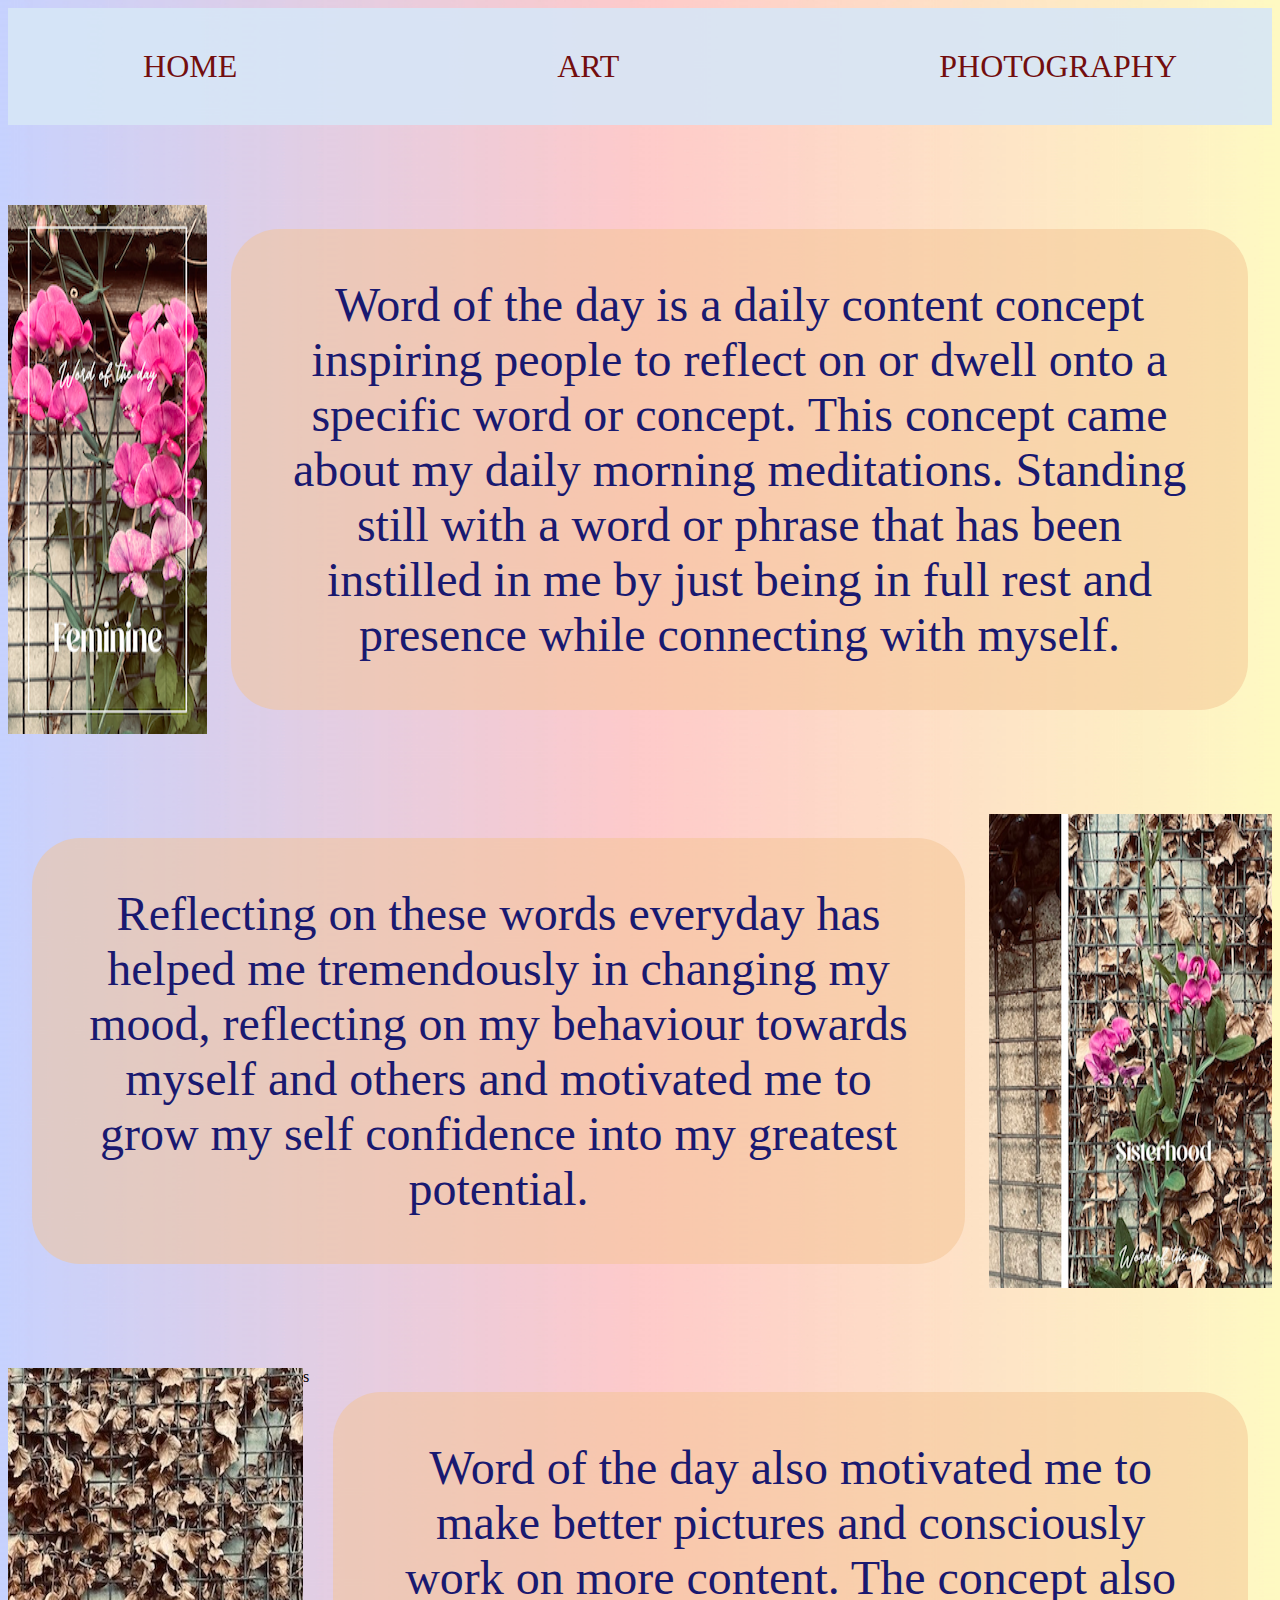
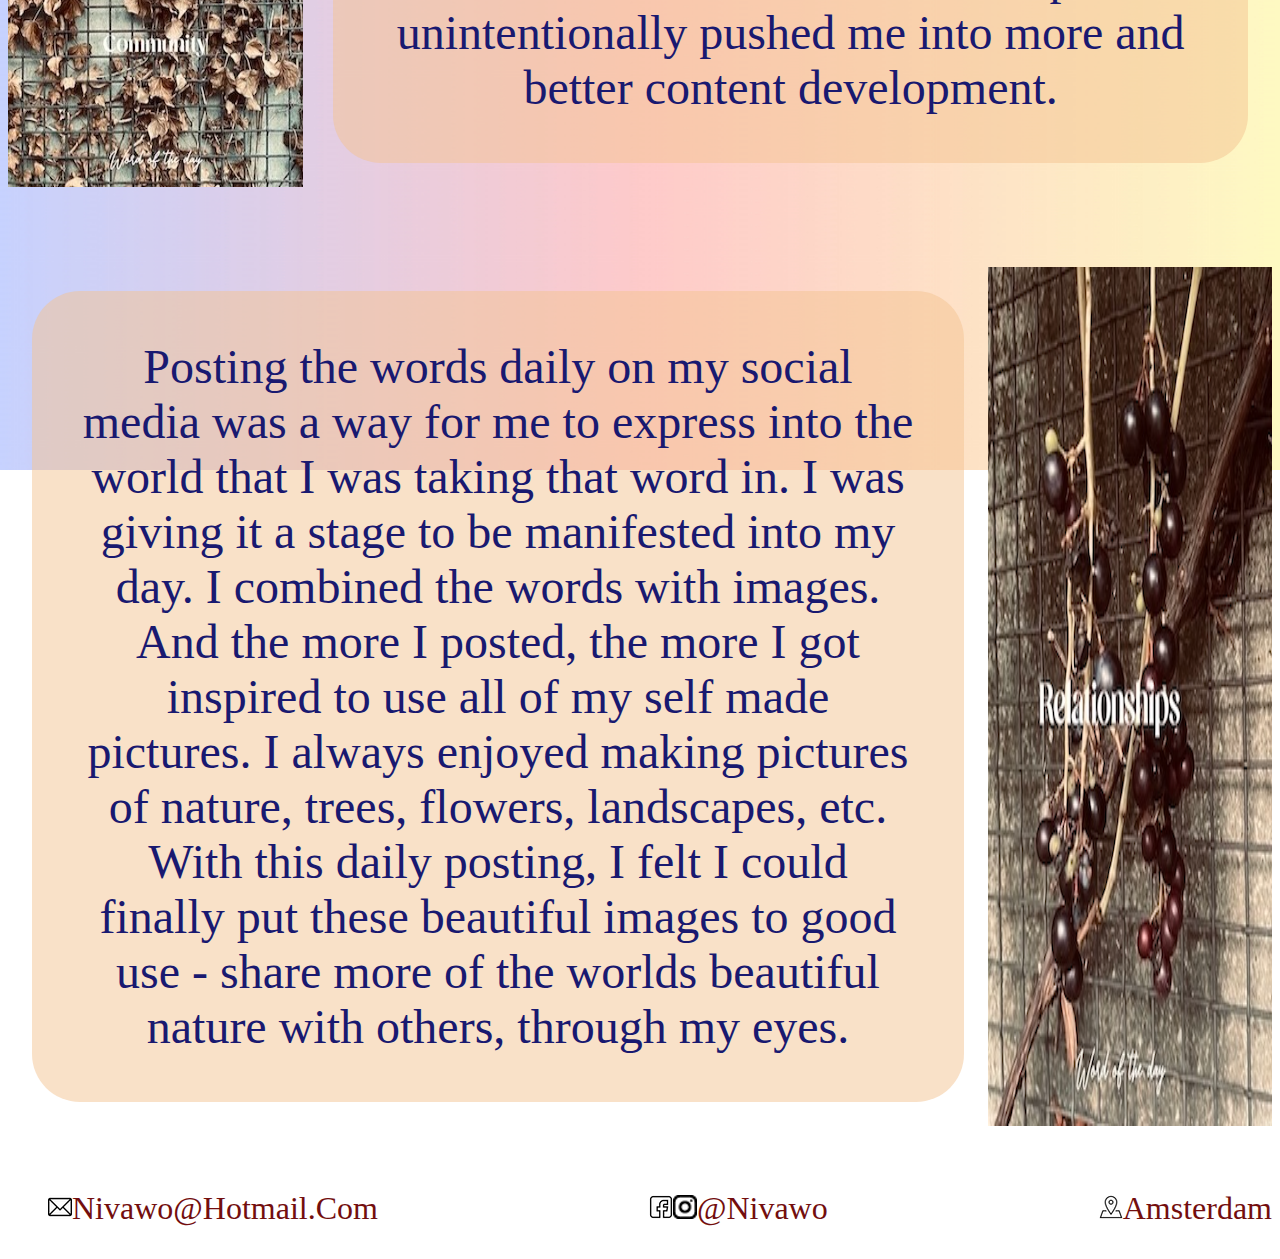
<file: photography.html>
<!DOCTYPE html>
<html lang="en" class="wordoftheday">

<head>
  <meta charset="UTF-8">
  <meta name="viewport" content="width=device-width, initial-scale=1.0">
  <title>wordoftheday</title>
  <link rel="stylesheet" href="css/style.css">
</head>

<body>
  <header>

    <nav>
      <ul>
        <li><a href="index.html">home</a></li>
        <li><a href="art.html">art</a></li>
        <li><a href="photography.html">photography</a></li>
      </ul>
    </nav>
  </header>

  <main class="photography">

    <div>
      <img src="img/photografyfotos/wordofthedaypicture1.png" alt="wordofthedaypicture1">
      <p>Word of the day is a daily content concept inspiring people to reflect on or dwell onto a specific word or
        concept. This concept came about my daily morning meditations. Standing still with a word or phrase that has
        been instilled in me by just being in full rest and presence while connecting with myself.
      </p>
    </div>

    <div>
      <p>Reflecting on these words everyday has helped me tremendously in changing my mood, reflecting on my behaviour
        towards myself and others and motivated me to grow my self confidence into my greatest potential.
      </p>
      <img src="img/photografyfotos/wordofthedaypicture2.png" alt="wordofthedaypicture2">
    </div>

    <div>
      <img src="img/photografyfotos/wordofthedaypicture3.png" alt="wordofthedaypicture3">s
      <p>Word of the day also motivated me to make better pictures and consciously work on more content. The concept
        also unintentionally pushed me into more and better content development.
      </p>
    </div>

    <div>
      <p> Posting the words daily on my social media was a way for me to express into the world that
        I was taking that word
        in. I was giving it a stage to be manifested into my day. I combined the words with images. And the more I
        posted, the more I got inspired to use all of my self made pictures. I always enjoyed making pictures of nature,
        trees,
        flowers, landscapes, etc. With this daily posting, I felt I could finally put these beautiful images to good use
        - share more of the worlds beautiful nature with others, through my eyes.
      </p>
      <img src="img/photografyfotos/wordofthedaypicture4.png" alt="wordofthedaypicture4">
    </div>

  </main>


  <footer>
    <ul>
      <li><img src="img/icons/email.png" alt="email icon">nivawo@hotmail.com</li>
      <li><img src="img/icons/facebook.png" alt="facebook"><img src="img/icons/instagram2.png"
          alt="faceboob icon">@nivawo
      </li>
      <li><img src="img/icons/adres.png" alt="adres icon">amsterdam</li>
    </ul>
  </footer>

</body>

</html>
</file>
<file: css/style.css>
* {
    box-sizing: border-box;
}

body {
    background-size: cover;
    background-image: url('../img/backgroundacc.jpeg');
    background-repeat: no-repeat;
    background-attachment: fixed
        /*static	Default value. Elements render in order, as they appear in the document flow	
    absolute	The element is positioned relative to its first positioned (not static) ancestor element	
    fixed	The element is positioned relative to the browser window	
    relative	The element is positioned relative to its normal position, so "left:20px" adds 20 pixels to the element's LEFT position	
    sticky	The element is positioned based on the user's scroll position
    A sticky element toggles between relative and fixed, depending on the scroll position. It is positioned relative until a given offset position is met in the viewport - then it "sticks" in place (like position:fixed).*/
}

header {
    background-color: rgba(214, 229, 246, 0.902);
    padding: 0.5em;

}

nav ul {
    display: flex;
    justify-content: space-around;
    position: relative;
    flex-wrap: wrap;
    justify-content: center;
    gap: 10em;
    font-family: Georgia, 'Times New Roman', Times, serif;
    font-size: 2em;
    list-style: none;
    text-decoration: none;
    text-transform: uppercase;

}

a {
    color: rgb(115, 14, 14);
    text-decoration: none;
    position: relative;
    transition: 0.4s ease-in-out;

}

nav a:hover {
    color: midnightblue;
    background-color: rgb(244, 195, 145, 0.7);
    padding: 0.5em 0.75em 0.5em 0.75em;
    border-radius: 2em;
    transition: 0.3s ease-in-out;


}

p {
    font-family: Cambria, Cochin, Georgia, Times, 'Times New Roman', serif;
    font-size: 3em;
    text-align: center;
    color: midnightblue;
    background-color: rgb(244, 195, 145, 0.5);
    padding: 1em;
    margin: 0.5em;
    border-radius: 1em;

}

footer {
    color: rgb(115, 14, 14);
    font-size: 2em;
    font-family: Georgia, 'Times New Roman', Times, serif;
    text-transform: capitalize;
    position: relative;

}


footer ul {
    display: flex;
    flex-direction: row;
    list-style-type: none;
    justify-content: space-between;
    text-align: center;
    margin-top: 2em;
}

video {
    height: 50em;
    width: auto;
    padding: 0 50em;

}

.video-container {
    display: flex;
    justify-content: center;
}






/* index.html*/



h1 {
    padding: 0.5em;
    font-size: 5em;
    font-family: Georgia, 'Times New Roman', Times, serif;
    text-align: center;
    color: rgb(115, 14, 14)
}

h2 {
    padding: 0.5em;
    font-size: 3em;
    font-family: Georgia, 'Times New Roman', Times, serif;
    text-align: center;
    color: darkblue;
}


.lobi {
    font-size: 2.5em;
    background-color: transparent;
}

.gallery {
    display: flex;
    flex-wrap: wrap;
    justify-content: center;
    justify-content: space-around;


}

.gallery a:hover {
    color: midnightblue;
    background-color: rgba(214, 229, 246, 0.902);
    padding: 3em;
    border-radius: 10em;
    transition: 0.3s ease-in-out;

}




/* art*/


div {
    display: flex;
    justify-content: space-evenly;
    margin-top: 5em;
}

.decor1 {
    position: sticky;
    float: right;
    animation: rotation 3s linear infinite;
}

.decor2 {
    position: absolute;
    margin-left: 6em;
    animation: rotation 3s linear infinite;
}


@keyframes rotation {
    0% {
        -webkit-transform: rotate(0deg);
    }

    25% {
        -webkit-transform: rotate(4deg);
    }

    50% {
        -webkit-transform: rotate(0deg);
    }

    75% {
        -webkit-transform: rotate(-5deg);
    }

    100% {
        -webkit-transform: rotate(0deg);
    }
}




/* Photography*/


 
section p {
    font-size: 2.5em;
    text-align: left;
    width: auto;

}


section:first-of-type img {

    margin-top: 6em;
    margin-left: 4em;
}


section:nth-of-type(2) img {
    margin-left: 2em;
    margin-right: 2em;
}

section:nth-of-type(2) p {
    margin-left: 2em;
}



section:nth-of-type(3) img {

    margin-left: 4em;
}

section:nth-of-type(3) p {

    margin-left: 4em;
    margin-right: 2em;

}

section:nth-of-type(4) img {
    margin-left: 2em;
    margin-right: 2em;

}

section:nth-of-type(4) p {
    margin-left: 2em;
    margin-bottom: 2em;

}
</file>
